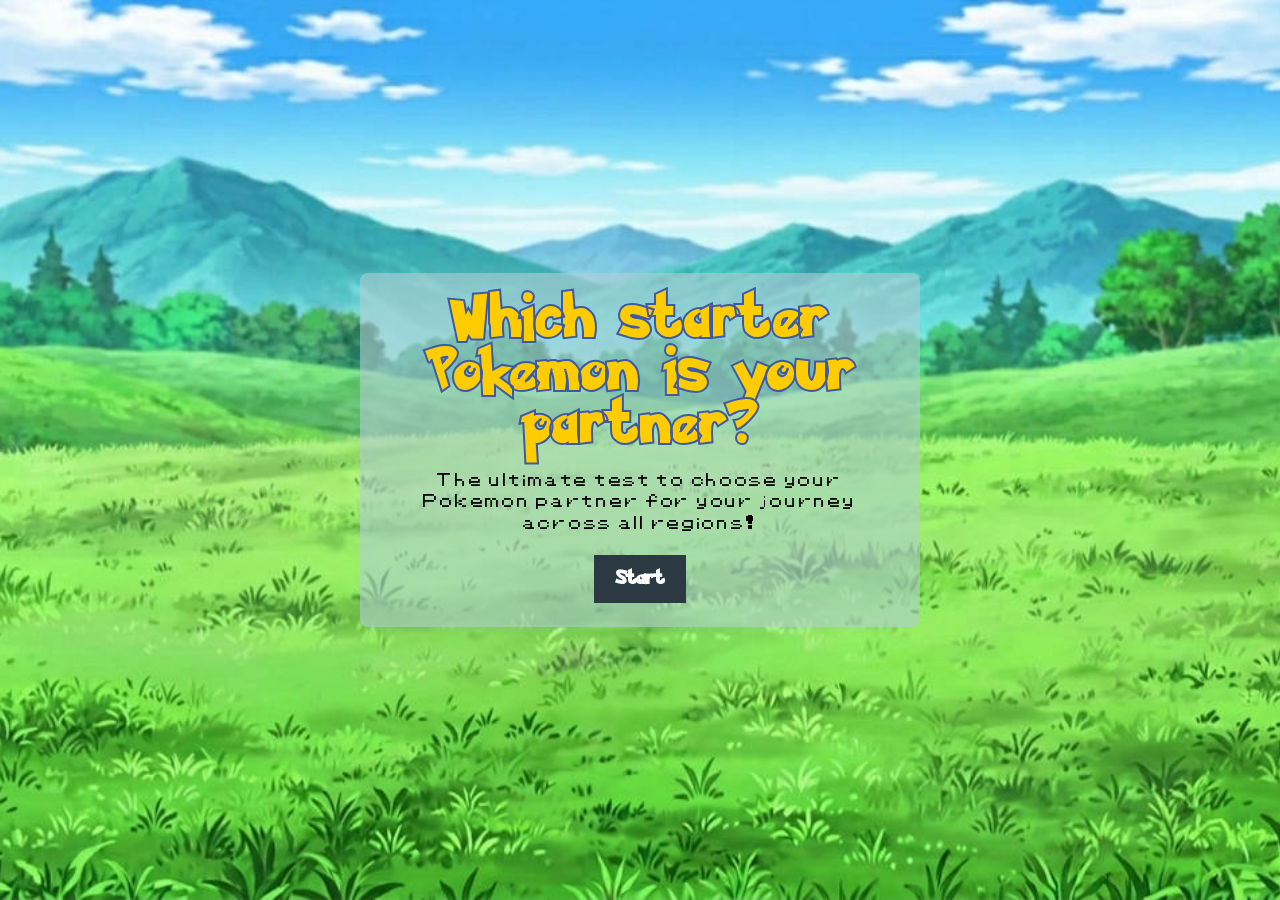
<file: PokeQuizV1/index.html>
<!DOCTYPE html>
<html lang="en">
<head>
  <meta charset="utf-8">
  <meta name="viewport" content="width=device-width, initial-scale=1">
  <title>Which starter is your partner?</title>
  <link rel="stylesheet" href="style.css">
</head>
<body>
  <main>

    <!-- Screen 1: Intro -->
    <section class = "page" id="intro">
      <h1>Which starter Pokemon is your partner?</h1>
      <p>The ultimate test to choose your Pokemon partner for your journey across all regions!</p>
      <button class="btn" id="start">Start</button>
    </section>

    <!-- Screen 2: Questions -->
    <section class = "page" id="quiz" hidden>
      <div class="progress"><div id="bar"></div></div>
      <div class="count" id="count"></div>
      <h2 id="question"></h2>
      <div class="answers" id="answers"></div>
    </section>

    <!-- Screen 3: Result -->
    <section class = "page" id="result" hidden>
      <h1 id="p-name"></h1>
      <img id="p-img" alt="Your partner Pokémon" hidden>
      <div id="p-type"></div>
      <p id="p-blurb"></p>
      <div id="p-stats"></div>
      <p id="p-dex"></p>
      <button class="btn" id="restart">Try again</button>
    </section>

  </main>
  
  <script src="quiz.js"></script>
</body>
</html>
</file>
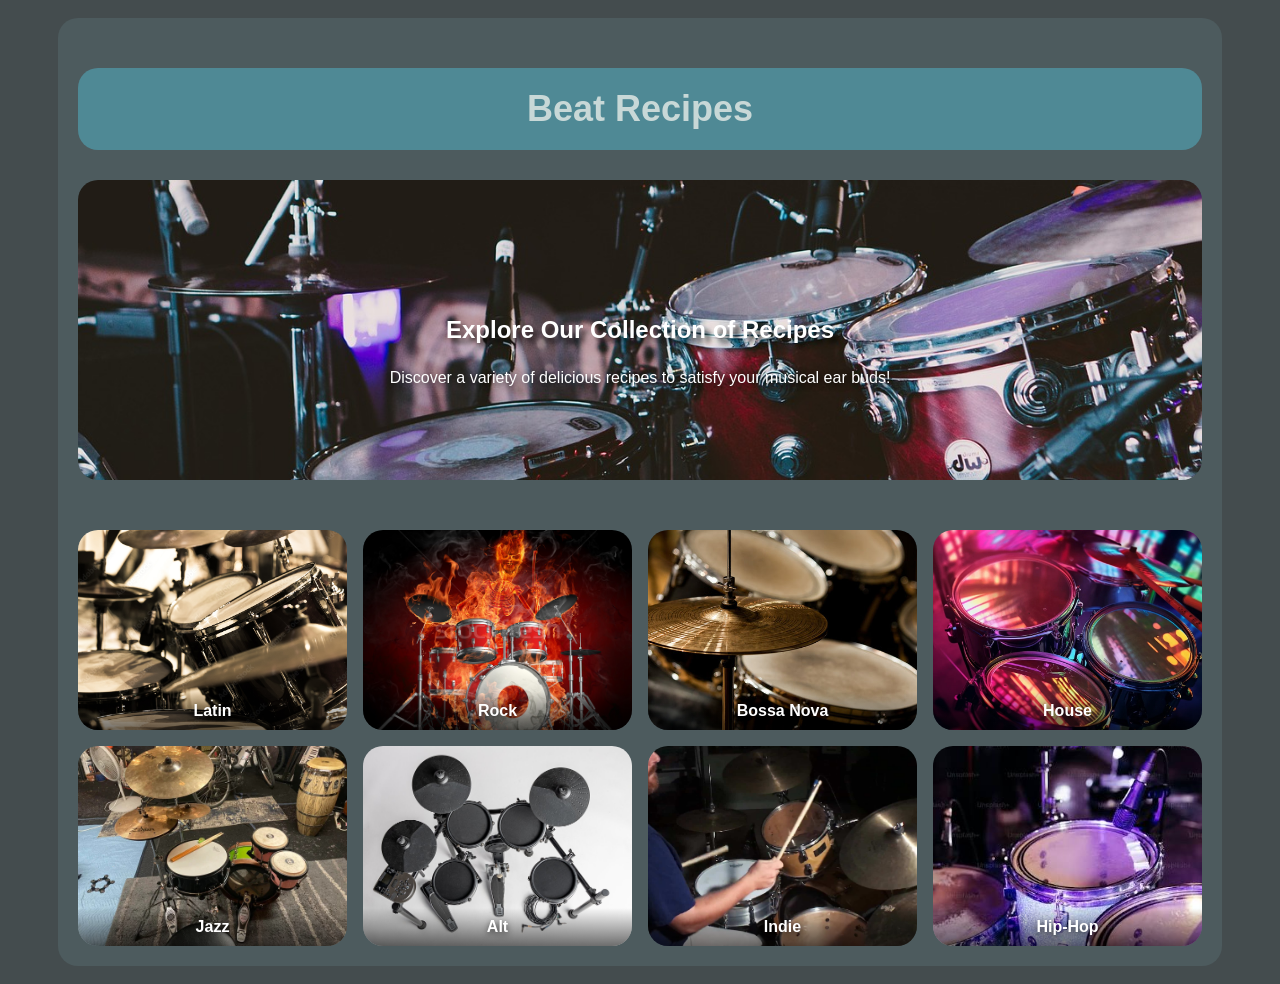
<file: Week2/index.html>
<!DOCTYPE html>
<html lang="en">

<head>
    <meta charset="UTF-8">
    <meta name="viewport" content="width=device-width, initial-scale=1.0">
    <title>beat_recipes</title>
    <link href="style.css" rel="stylesheet">
    </link>
</head>

<body>
    <section class="page">
        <h1 class="page-title">Beat Recipes</h1>
        <section class="description">
            <div class="image-container">
                <img class="section-image" src="images/drumset.jpg" alt="Beat Recipes HEAD">
                <h2 class="section-title">Explore Our Collection of Recipes</h2>
                <p class="section-description">Discover a variety of delicious recipes to satisfy your musical ear buds!
                </p>
            </div>
        </section>
        <section class="gallery">
    <div class="gallery-item">
        <img class="gallery-image" src="images/drums1.jpg" alt="Rock">
        <p class="gallery-label">Latin</p>
    </div>
    <div class="gallery-item">
        <img class="gallery-image" src="images/drums2.jpg" alt="House">
        <p class="gallery-label">Rock</p>
    </div>
    <div class="gallery-item">
        <img class="gallery-image" src="images/drums3.jpg" alt="Busking">
        <p class="gallery-label">Bossa Nova</p>
    </div>
    <div class="gallery-item">
        <img class="gallery-image" src="images/drums4.jpg" alt="Beat Recipes 4">
        <p class="gallery-label">House</p>
    </div>
    <div class="gallery-item">
        <img class="gallery-image" src="images/drums5.jpg" alt="Beat Recipes 5">
        <p class="gallery-label">Jazz</p>
    </div>
    <div class="gallery-item">
        <img class="gallery-image" src="images/drums6.jpeg" alt="Beat Recipes 6">
        <p class="gallery-label">Alt</p>
    </div>
    <div class="gallery-item">
        <img class="gallery-image" src="images/drums7.jpg" alt="Beat Recipes 7">
        <p class="gallery-label">Indie</p>
    </div>
    <div class="gallery-item">
        <img class="gallery-image" src="images/drums8.jpeg" alt="Beat Recipes 8">
        <p class="gallery-label">Hip-Hop</p>
    </div>
</section>
</body>

</html>
</file>
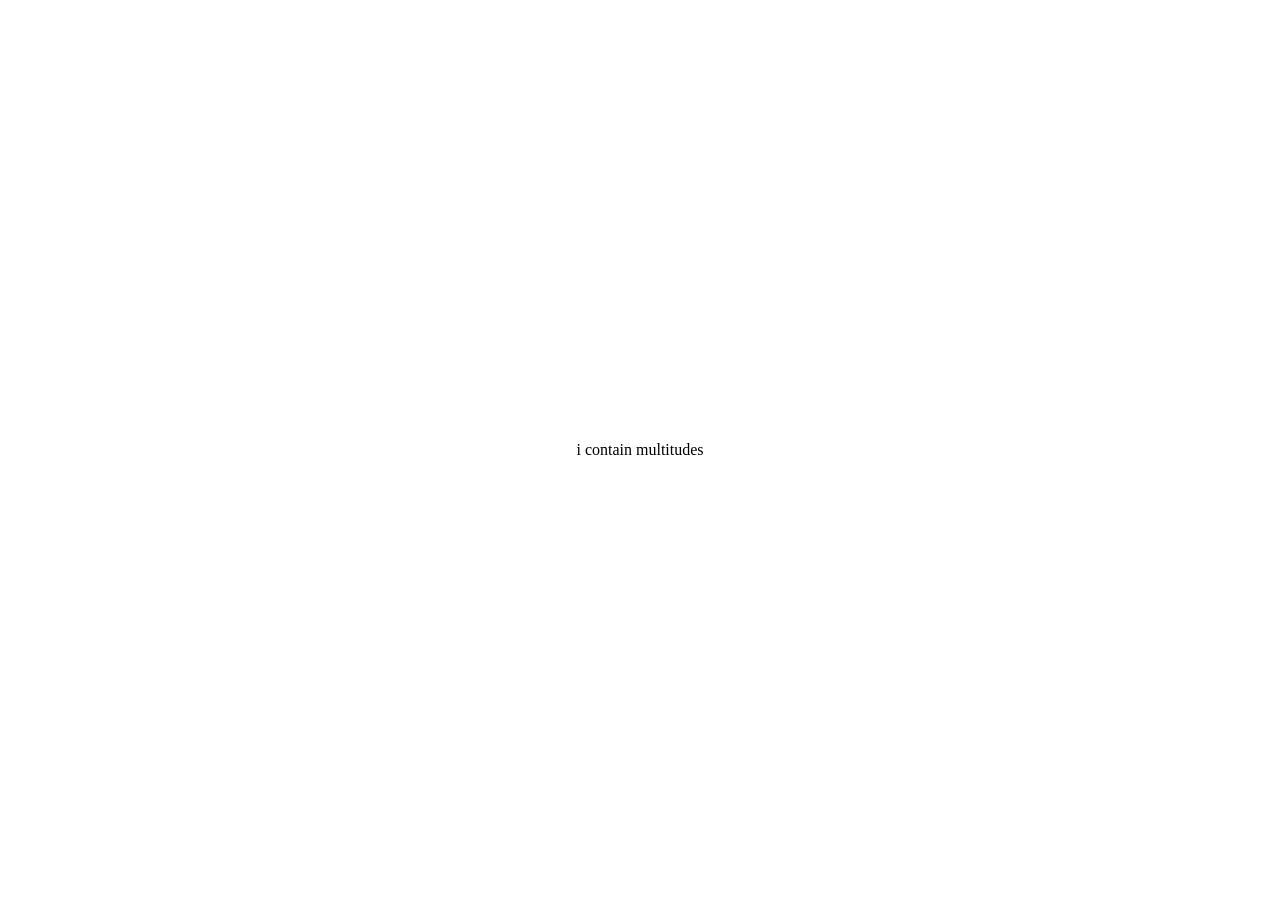
<file: Week3/index.html>
<!DOCTYPE html>
<html lang="en">

<head>
    <meta charset="UTF-8">
    <meta name="viewport" content="width=device-width, initial-scale=1.0">
    <title>Week3</title>
    <link rel="stylesheet" href="style.css">
</head>

<body>
    <div id="page">
        <p id="intro"> i contain <span id="multitudes"> multitudes </span></p>
    </div>
    <div id="container"></div>
    <script src="sketch.js"></script>
</body>

</html>
</file>
<file: PokeQuizV1/style.css>
/* --accent is changed by JS on the result screen to match the winner's type. */
:root {
    --accent: #2b3a42;
    --ink: #1c2a31;
    --bg: #eef2f4;
    --line: #c3ced4;
}

@font-face {
    font-family: "PokemonSolid";
    src: url(Font/PokemonSolid.ttf);
}

@font-face {
    font-family: "PokemonClassic";
    src: url(Font/PokemonClassic.ttf);
}

* {
    box-sizing: border-box;
}

body {
    /* Margin and padding*/
    margin: 0;
    min-height: 100vh;
    padding: 24px 16px;

    /* Display*/
    display: grid;
    place-items: center;

    /* Text throughout the entire page*/
    font-family: "PokemonSolid", sans-serif;
    letter-spacing: -0.05em;
    text-align: center;
    color: var(--ink);
    line-height: 1.5;

    /* BG image*/
    background-image: url(Media/background2.jpg);
    background-size: cover;
    background-position: center;
    background-repeat: no-repeat;
}

main {
    width: 100%;
    max-width: 560px;
}

section[hidden] {
    display: none;
}

h1 {
    font-size: clamp(2rem, 7vw, 3rem);
    line-height: 1.1;
    letter-spacing: 0.05em;
    color: #FFCC00;
    -webkit-text-stroke: 2px #3C5AA6;
    margin: 0 0 12px;
}

h2 {
    font-size: clamp(1.3rem, 4.5vw, 1.8rem);
    line-height: 1.25;
    letter-spacing: 0.05em;
    color: #FFCC00;
    -webkit-text-stroke: 2px #3C5AA6;
    margin: 0 0 22px;
}

p {
    font-family: "PokemonClassic", sans-serif;
    font-size: clamp(0.75rem, 2.2vw, 0.9rem);
    line-height: 1.5;
    margin: 0 0 22px;
    letter-spacing: 0.05em;
    color: #000000;
}

.page {
    background: #b1ced498;
    padding: 24px 32px;
    border-radius: 8px;
}

.answers {
    font-family: "PokemonClassic", sans-serif;
    font-size: clamp(0.75rem, 2.2vw, 0.9rem);
    line-height: 1.5;
    margin: 0 0 22px;
    letter-spacing: 0.05em;
    color: #000000;
}

.btn {
    font: inherit;
    font-weight: 700;
    color: #fff;
    background: var(--accent);
    border: 0;
    padding: 12px 22px;
    cursor: pointer;
}

.btn:focus-visible,
.answers button:focus-visible {
    outline: 3px solid var(--ink);
    outline-offset: 3px;
}

/* Quiz screen */
.progress {
    height: 4px;
    background: var(--line);
    margin-bottom: 8px;
}

.progress>div {
    height: 100%;
    width: 0;
    background: var(--ink);
    transition: width 0.3s;
}

.count {
    font-size: 0.9rem;
    margin-bottom: 24px;
}

.answers {
    display: grid;
    gap: 10px;
}

.answers button {
    text-align: left;
    font: inherit;
    color: inherit;
    cursor: pointer;
    background: #fff;
    border: 1px solid var(--line);
    border-left: 6px solid var(--ink);
    padding: 14px 16px;
}

.answers button:hover {
    border-left-color: var(--accent);
}

/* Result screen */
#p-name {
    text-transform: capitalize;
}

#p-img {
    display: block;
    width: 280px;
    height: 280px;
    margin: 0 auto 20px;
    image-rendering: pixelated;
    /* keeps the small sprite crisp instead of blurry */
}

#p-img[hidden] {
    display: none;
}

#p-type {
    display: flex;
    gap: 8px;
    margin-bottom: 18px;
}

#p-type p {
    margin: 0;
    padding: 2px 12px;
    font-size: 0.9rem;
    background: var(--accent);
    color: #fff;
    text-transform: capitalize;
}

#p-dex {
    font-style: italic;
}

/* Stat bars */
#p-stats {
    margin-bottom: 22px;
    font-family: "PokemonClassic", sans-serif;
    font-size: clamp(0.75rem, 2.2vw, 0.9rem);
    line-height: 1.5;
    margin: 0 0 22px;
    letter-spacing: 0.05em;
    -webkit-text-stroke: 1.5px #000000;
    color: #000000;
}

.stat {
    display: grid;
    grid-template-columns: 130px 1fr 36px;
    align-items: center;
    gap: 10px;
    margin-bottom: 6px;
    font-size: 0.9rem;
}

.stat span:first-child {
    text-transform: capitalize;
}

.stat span:last-child {
    text-align: right;
}

.track {
    background: #fff;
    height: 10px;
}

.fill {
    background: var(--accent);
    height: 100%;
}

@media (prefers-reduced-motion: reduce) {
    * {
        transition: none !important;
    }
}
</file>
<file: Week2/style.css>
body{
    padding : 10px 50px;
    background-color: #444c4e;
    font-family: 'Trebuchet MS', sans-serif;
}

.page{
    background-color: #4d5b5e;
    padding: 20px;
    border-radius: 20px;
}

.page-title{
    text-align: center;
    font-size: 36px;
    font-family: 'Trebuchet MS', sans-serif;
    margin-bottom: 20px;
    color: #c8d8d7;
    background-color: #4f8995;
    border-radius: 20px;
    padding: 20px;
}

.gallery{
    margin-top: 50px;
}

.description{
    margin-bottom: 30px;
    margin-top: 30px;
}

.image-container {
    position: relative;
}

.section-image {
    width: 100%;
    height: 300px;        
    object-fit: cover; 
    display: block;
    border-radius: 20px;
}

.section-title {
    position: absolute;
    top: 50%;
    left: 50%;
    transform: translate(-50%, -50%);
    color: white;
    text-align: center;
    font-family: 'Trebuchet MS', sans-serif;
    margin: 0;
    text-shadow: 5px 5px 5px rgba(0,0,0,0.7);
}

.section-description{
    position: absolute;
    top: 60%;
    left: 50%;
    transform: translate(-50%, 50%);
    color: white;
    text-align: center;
    text-shadow: 0 2px 6px rgba(0,0,0,0.7);
    margin: 0;
}

.gallery {
    margin-top: 50px;
    display: flex;
    flex-wrap: wrap;
    gap: 16px;
    justify-content: center;
}

/*containers for the images on the gallery*/
.gallery-item {
    position: relative;
    flex: 1 1 calc(25% - 16px);
    min-width: 150px;
    border-radius: 20px;
    overflow: hidden;       
    cursor: pointer;
}

/*images in the gallery*/
.gallery-image {
    width: 100%;
    height: 200px;
    object-fit: cover;
    display: block;
    transition: transform 0.4s ease;   
}

/*hover effect for the images in the gallery*/
.gallery-item:hover .gallery-image {
    transform: scale(1.15);            
}

/*label for the images in the gallery*/
.gallery-label {
    position: absolute;
    bottom: -20px;
    left: 0;
    right: 0;
    margin: 0;
    padding: 10px 10px 30px 10px;
    color: white;
    text-align: center;
    font-weight: bold;
    font-family: 'Trebuchet MS', sans-serif;
    background: linear-gradient(to top, rgba(0,0,0,0.85), rgba(0,0,0,0));
    text-shadow: 0 2px 6px rgba(0,0,0,0.7);

    transform: translateY(0);       
    opacity: 1;
    transition: transform 0.3s ease, opacity 0.3s ease;
}

/* slides up into place */
.gallery-item:hover .gallery-label {
    transform: translateY(-10%);          
    opacity: 1;
}
</file>
<file: Week3/style.css>
body {
    margin: 0;
    height: 100vh;
    display: flex;
    justify-content: center;
    align-items: center;
}

#multitudes {
    cursor: pointer;
}

.particle {
    position: fixed;
    font-size: 18px;
    color: gold;
    pointer-events: none;
    animation: burst 0.8s ease-out forwards;
}

@keyframes burst {
    to {
        transform: translate(var(--dx), var(--dy));
        opacity: 0;
    }
}
</file>
